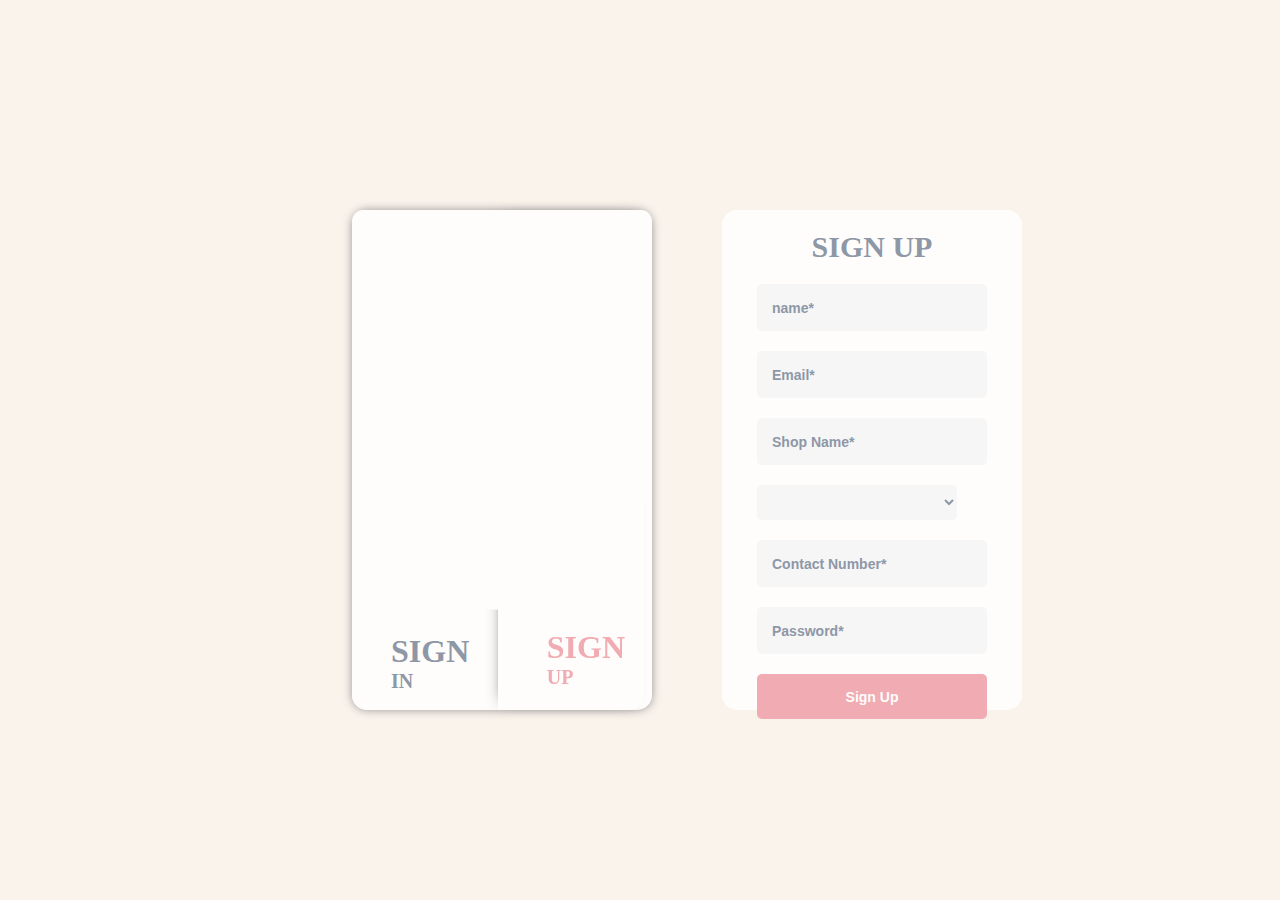
<file: Shop/register.html>
<!DOCTYPE html>
<html>
<head>
	<meta charset="utf-8">
	<title>Shop Register</title>
	<meta http-equiv="X-UA-Compatible" content="IE=edge">
  	<meta name="viewport" content="width=device-width, initial-scale=1">
	

	<!-- CSS only -->
	<!-- <link rel="stylesheet" href="https://stackpath.bootstrapcdn.com/bootstrap/4.5.0/css/bootstrap.min.css" integrity="sha384-9aIt2nRpC12Uk9gS9baDl411NQApFmC26EwAOH8WgZl5MYYxFfc+NcPb1dKGj7Sk" crossorigin="anonymous"> -->

	<!-- JS, Popper.js, and jQuery -->
	<script src="https://code.jquery.com/jquery-3.5.1.slim.min.js" integrity="sha384-DfXdz2htPH0lsSSs5nCTpuj/zy4C+OGpamoFVy38MVBnE+IbbVYUew+OrCXaRkfj" crossorigin="anonymous"></script>
	<script src="https://stackpath.bootstrapcdn.com/bootstrap/4.5.0/js/bootstrap.min.js" integrity="sha384-OgVRvuATP1z7JjHLkuOU7Xw704+h835Lr+6QL9UvYjZE3Ipu6Tp75j7Bh/kR0JKI" crossorigin="anonymous"></script>
  	<script src="https://code.jquery.com/jquery-3.5.1.min.js" integrity="sha256-9/aliU8dGd2tb6OSsuzixeV4y/faTqgFtohetphbbj0=" crossorigin="anonymous"></script>

  	<link href="https://stackpath.bootstrapcdn.com/font-awesome/4.7.0/css/font-awesome.min.css" rel="stylesheet" integrity="sha384-wvfXpqpZZVQGK6TAh5PVlGOfQNHSoD2xbE+QkPxCAFlNEevoEH3Sl0sibVcOQVnN" crossorigin="anonymous">
  	<link rel="stylesheet" type="text/css" href="register.css">

</head>
<body ng-app="LoginApp">

	<div class="container" ng-controller="LoginController">
   <div class="c1">
      
      <div class="c11">
         <h1 class="mainhead">CONNECT WITH US</h1>
         <p class="mainp">Just click the buttons below to toggle between SignIn & SignUp</p>
      </div>
      <div id="left"><h1 class="s1class"><span>SIGN</span><span class="su">IN</span>
      </h1></div>
      <div id="right"><h1 class="s2class"><span>SIGN</span><span class="su">UP</span></h1></div>
   </div>
   <div class="c2">
      <form class="signup">
         <h1 class="signup1">SIGN UP</h1>
       
			<input name="name" type="text" placeholder="name*" class="username" ng-model="name" />
			
			<input name="email" type="text" placeholder="Email*" class="username" ng-model="email" />

			<!-- <input name="contact" type="text" placeholder="Contact*" class="username" ng-model="contact"/> -->

			<input name="shopName" type="text" placeholder="Shop Name*" class="username" ng-model="shopName"/>
			
			<select name="category" type="text" placeholder="ShopCategory*" class="username" ng-model="category">
        <option value="medical">Medical</option>   
        <option value="grocerry">Grocerry</option>
        <option value="general store">General Store</option>
        <option value="departmental store">Departmental Store</option>
        <option value="supermarket">Supermarket</option>
        <option value="bakery">Bakery</option>
      </select>
      <input name="number" type="number" placeholder="Contact Number*" class="username" ng-model="mobile_no" />

			<input name="password" type="password" placeholder="Password*" class="username" ng-model="password" />
         
         <button class="btn" ng-click="signup()">Sign Up</button>
      </form>
      <form class="signin">
         
         <h1 class="signup1">SIGN IN</h1>
         <br><br><br><br>
         <input name="loginEmail" type="text" placeholder="Email*" class="username" ng-model="loginEmail"/>
			
			<input name="loginPassword" type="password" placeholder="Password*" class="username" ng-model="loginPassword"/>
         
         <button class="btn" ng-click="login()">Get Started</button>
         
         <br><br><br><br>
         <a href="#"><p class="signup2">Forget Password?</p></a>
      </form>
      
   </div>
</div>

	<script src="../lib/angular.min.js"></script>
    <script src="register.js"></script>
    <script type="text/javascript" src="../url.js"></script>
    <script type="text/javascript" src="login.js"></script>

</body>
</html>
</file>
<file: Shop/register.css>
body {
   background:#FAF3EC;
   font-family: 'Roboto';
}
::-webkit-input-placeholder { /* Chrome/Opera/Safari */
  color: #748194;
}
::-moz-placeholder { /* Firefox 19+ */
  color: #748194;
}
:-ms-input-placeholder { /* IE 10+ */
  color: #748194;
}
:-moz-placeholder { /* Firefox 18- */
  color: #748194;
}
.container{
   display:none;
   position:absolute;
   width: auto;
   height:auto;
   top: calc(50% - 240px);
   left: calc(40% - 160px);
   border-radius:15px 15px 15px 15px;
}
.c1{
   box-shadow:0 0 10px grey;
   background-color:white;
   width:300px;
   height:500px;
   display:inline-block;
   border-radius:15px 15px 15px 15px;
}

.c11{
   background-image:url('https://i.pinimg.com/736x/b8/09/22/b80922f6ea2daaf36a6627378662803b--deck-of-cards-phone-wallpapers.jpg');
   background-size:300px 400px;
   background-repeat: no-repeat;
   background-color:white;
   width:300px;
   height:400px;
   display:inline-block;
   position:absolute;
   z-index:4;
   border-radius:15px 15px 200px 200px;
}
#left, #right {
   color:white;
   display: inline-block;
   width:146px;
   height: 500px;
   background-color:white;
   cursor:pointer;
}
#left{
   border-radius:15px 0px 0px 15px;
}
#right{
   border-radius:15px 15px 15px 0px;
}
.left_hover{
   color:#EE9BA3;
   box-shadow: 5px 0 18px -10px #333;
   z-index:1;
   position:absolute;
}
.right_hover{
   box-shadow: -5px 0 15px -10px #333;
   z-index:1;
   position:absolute;
}
.s1class{
   color:#748194;
   position:absolute;
   bottom:0;
   left:63%;
   margin-left: -50%;
}
.s1class span,  .s2class span{
   display:block;
}
.su{
   font-size:20px;
}
.s2class{
   color:#748194;
   position:absolute;
   bottom:0;
   right:63%;
   margin-right: -50%;
}
.mainhead{
   color:white;
   font-size:24px;
   text-align:center;
   margin-top:50px;
}
.mainp{
   color:white;
   font-size:13px;
   text-align:center;
   margin-top:10px;
}
.c2{
   background-color:white;
   width:300px;
   height:500px;
   border-radius:15px;
   position:absolute;
   left:370px;
   display:inline-block;
}
.username{
   font-weight: bold;
   width: 200px;
   margin: 0 35px 20px ;
   height: 35px;
   padding: 6px 15px;
   border-radius: 5px;
   outline: none;
   border: none;
   background: #F6F7F9;
   color: #748194;
   font-size: 14px;
}
.btn{
   font-weight: bold;
   width: 230px;
   margin: 0 35px 20px ;
   height: 45px;
   padding: 6px 15px;
   border-radius: 5px;
   outline: none;
   border: none;
   background: #EE9BA3;
   color: white;
   font-size: 14px;
}
.signup1{
   color:#748194;
   font-size:30px;
   text-align:center;
}
a{
   text-decoration: none;
}
.signup2{
   color:#748194;
   font-size:20px;
   text-align:center;
}
.signup{
   display:initial;
}
.signin{
   display:initial;
}
</file>
